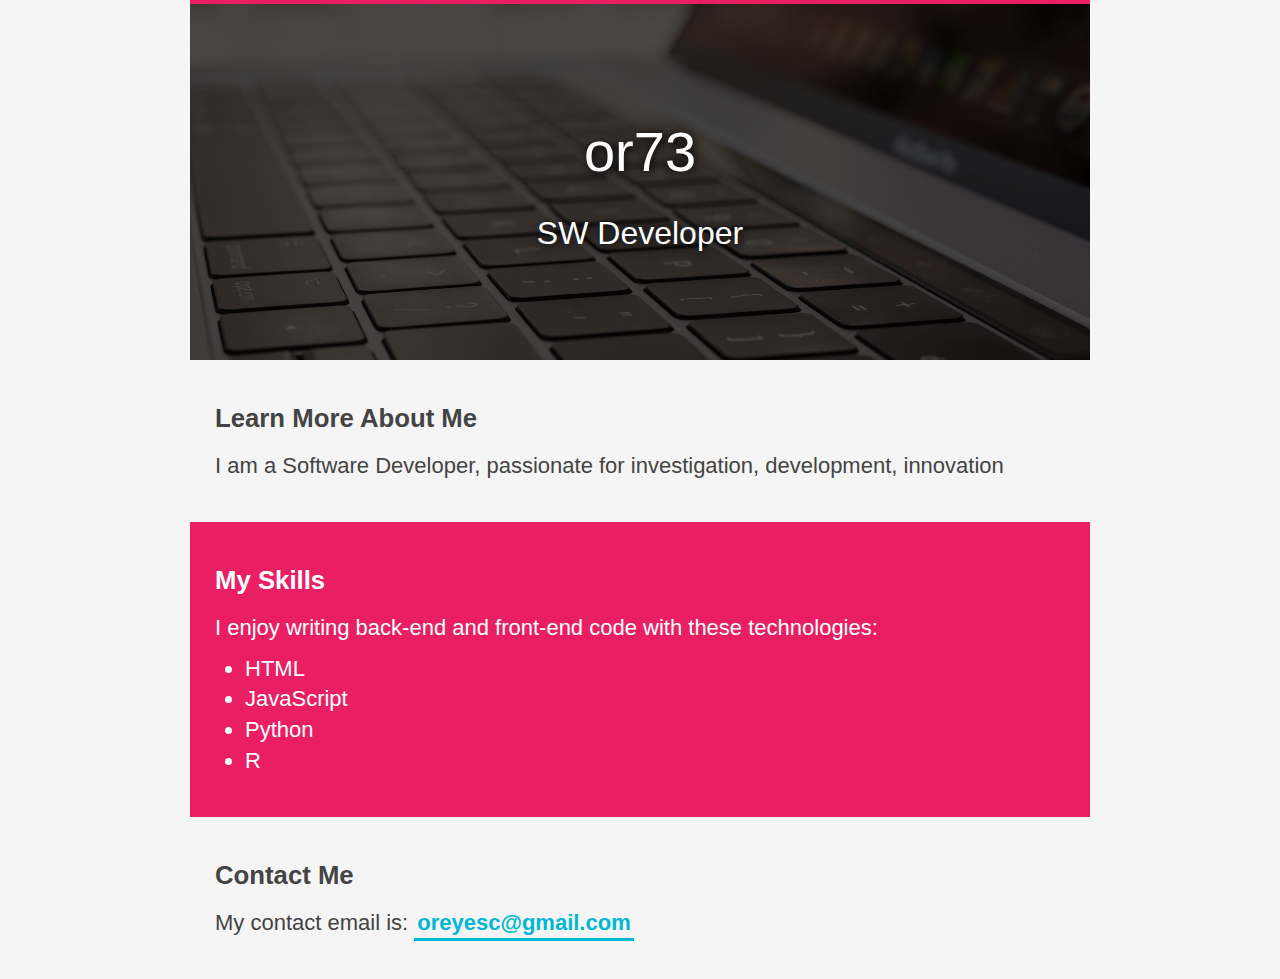
<file: index.html>
<!DOCTYPE html>
<html lang="en">
<head>
  <meta charset="UTF-8">
  <meta name="viewport" content="width=device-width; initial-scale=1.0; maximum-scale=1.0;">
  <link rel="stylesheet" href="main.css">
  <title>HTML Portfolio</title>
</head>
<body>
  <div class="header content-wrapper">
    <h1>or73</h1>
    <h2>SW Developer</h2>
  </div>
  
  <div class="tagline content-wrapper">
    <h3>Learn More About Me</h3>
    <p>I am a Software Developer, passionate for investigation, development, innovation</p>
  </div>

  <div class="skills content-wrapper">
    <h3>My Skills</h3>
    <p>I enjoy writing back-end and front-end code with these technologies:</p>
    <ul>
      <li>HTML</li>
      <li>JavaScript</li>
      <li>Python</li>
      <li>R</li>
    </ul>
  </div>
  
  <div class="contact content-wrapper">
    <h3>Contact Me</h3>
    <p>My contact email is: <a href="http://amazon.com">oreyesc@gmail.com</a></p>
  </div>
</body>
</html>
</file>
<file: main.css>
*, *:before, *:after {
  -webkit-box-sizing: border-box;-moz-box-sizing: border-box;box-sizing: border-box;
  margin: 0;
  padding: 0;
  }

body {
  background: #f5f5f5;
  color: #444;
  font-family: "Helvetica Neue", Arial, Serif;
  font-size: 22px;
  margin: 0;
  padding: 0;
  font-weight: 200;
  -webkit-font-smoothing: antialiased; -moz-osx-font-smoothing: grayscale; font-smoothing: antialiased;
  }

h1, h2, h3, h4 {
  margin: 10px 0 15px;
  }

p, ul {
  margin: 10px 0;
  }

ul li {
  margin-left: 30px;
  }

a{
  color: #00b8d4;
  font-weight: 600;
  text-decoration: none;
  border-bottom: 3px solid #00b8d4;
  padding: 3px
  }

a:hover {
  background-color: #00b8d4;
  color: white;
  }

a:active {
  position: relative;
  top: 1px;
  }

.content-wrapper {
  line-height: 1.4;
  margin: 0 auto;
  max-width: 900px;
  padding: 30px 25px;
  }

/*
  HEADER
*/
.header {
  align-items: center;
  background: #efefef url("bg.jpg") no-repeat;
  background-size: 100% auto;
  border-top: 4px solid #e91e63;
  color: #fff;
  display: flex;
  flex-direction: column;
  height: 40vh;
  justify-content: center;
  min-height: 250px;
  padding: 0 20px;
  position: relative;
  text-align: center;
  font-weight: bolder;
  }

.header h1 {
  font-size: 4rem;
  font-weight: 100;
  }

.header h2 {
  font-size: 2.1rem;
  font-weight: 100;
  margin: 5px 0;
  }
@media only screen and (max-device-width: 420px) {
  .header {
    background-size: auto 100%;
    }
  }

.header:before {
  background: rgba(0, 0, 0, .7);
  bottom: 0;
  content: ' ';
  display: block;
  left: 0;
  position: absolute;
  right: 0;
  top: 0;
  z-index: 1;
  }

.header * {
  position: relative;
  z-index: 2;
  text-shadow: 1px 1px 10px black;
  }

.header h1 {
  font-size: 3.5rem;
  font-weight: 100;
  }

.header h2 {
  font-size: 2rem;
  font-weight: 100;
  margin: 5px 0;
  }

/*
  SKILLS
*/
.skills {
  background: #e91e63;
  color: white;
  }

.tagline {}

.contact {}
</file>
